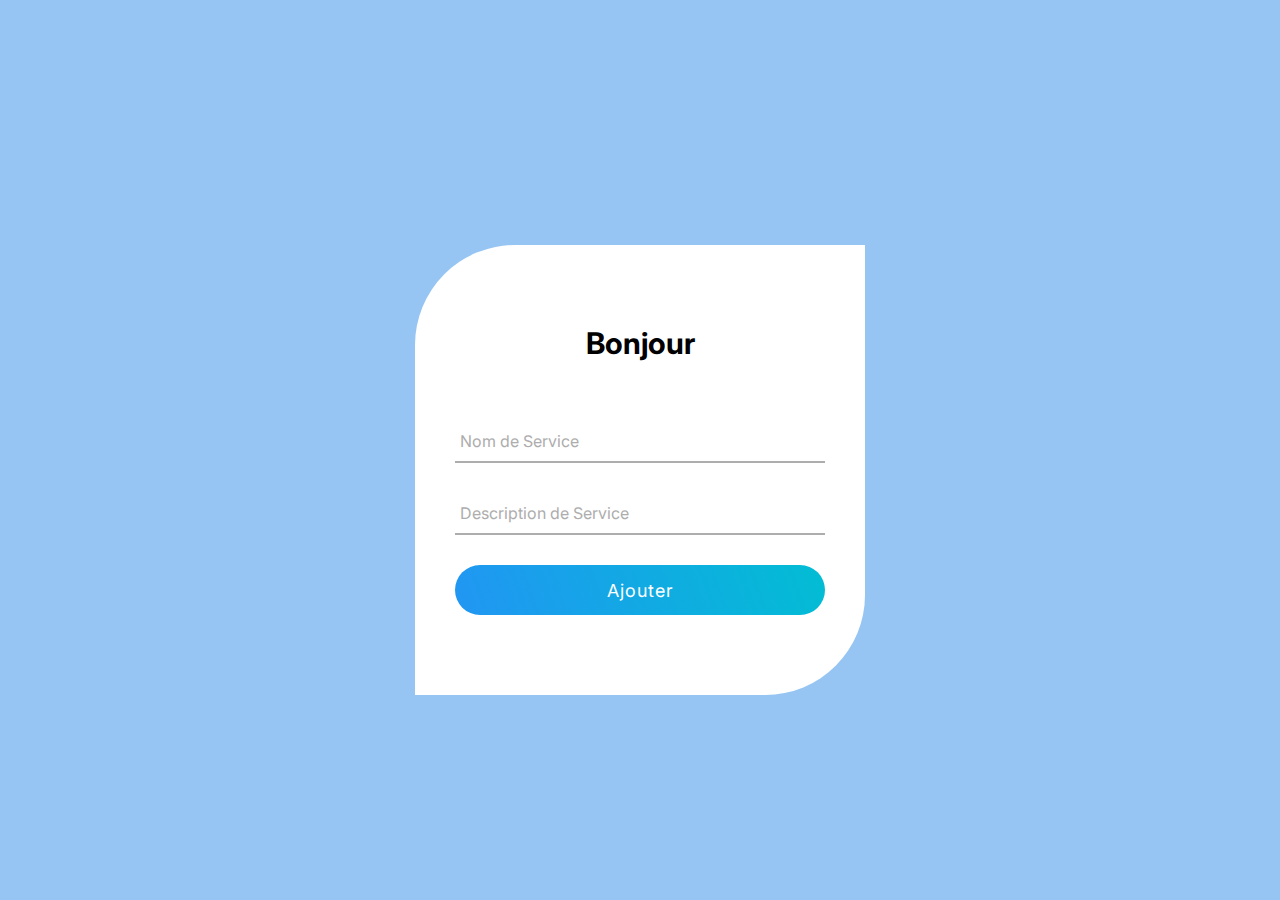
<file: app/services.html>
<!DOCTYPE html>
<html lang="en">

<head>
    <title>Services Form</title>
    <meta charset="utf-8">
    <meta name="viewport" content="width=device-width, initial-scale=1">
    <link rel="stylesheet" href="css/main.css">
    <link href="https://fonts.googleapis.com/css?family=Inter&display=swap" rel="stylesheet">
    <script src="https://cdnjs.cloudflare.com/ajax/libs/jquery/3.4.1/jquery.min.js" charset="utf-8"></script>
</head>

<body>
    <form id="form">
        <h1>Bonjour</h1>
        <div class="input-box">
            <input  type="text" class="serviceName">
            <span  data-placeholder="Nom de Service"></span>
        </div>

        <div class="input-box">
            <input type="text" class="serviceDesc">
            <span data-placeholder="Description de Service"></span>
        </div>
        <input type="button" class="add-btn" value="Ajouter">

        <!-- <button class="add-btn">Ajouter</button> -->

    </form>
    <script src="js/main.js"></script>
</body>

</html>

</body>

</html>
</file>
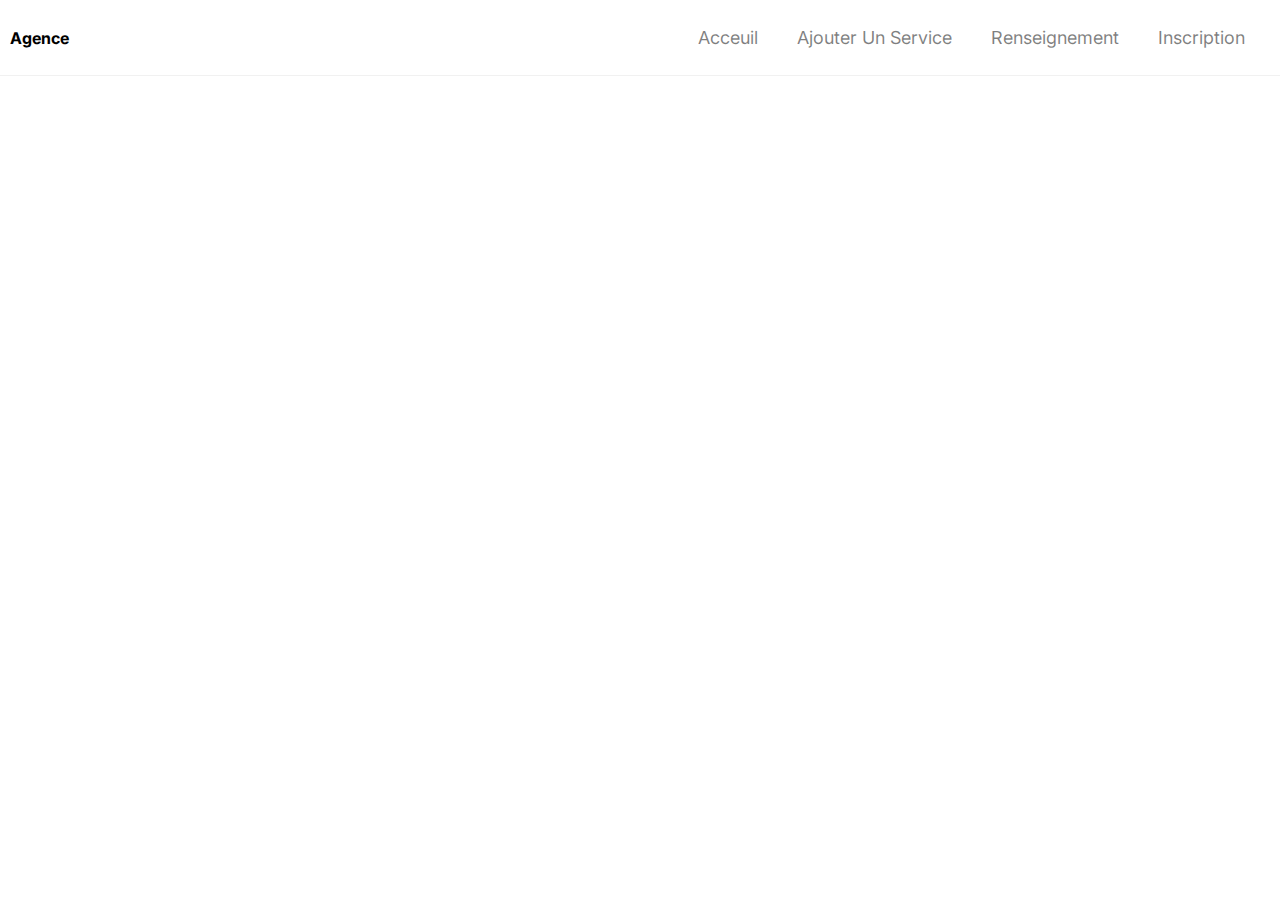
<file: app/html/navBar.html>
<!DOCTYPE html>
<html lang="en">

<head>
    <meta charset="UTF-8">
    <meta name="viewport" content="width=device-width, initial-scale=1.0">
    <link rel="stylesheet" href="../css/globalNavBar.css">
    <title>NavBar</title>
</head>

<body>
    <div id="navbarCont">
        <div id="nb-lg">
            <div id="nb-logo">
                <span>Agence</span>
            </div>
            <div id="nb-links-cont">
                <a href="/">Acceuil</a>
                <a href="/service">Ajouter un service</a>
                <a href="/renseignement">Renseignement</a>
                <a href="/inscription">Inscription</a>
            </div>
        </div>
        <div id="nb-md">
            <a href="/">
                <div class="element-cont">
                    <div class="sub-cont">
                        <i class="gg-home"></i>
                        <span>Acceuil</span>
                    </div>
                </div>
            </a>
            <a href="/service">
                <div class="element-cont">
                    <div class="sub-cont">
                        <i class="gg-file-add"></i>
                        <span>Ajouter un service</span>
                    </div>
                </div>
            </a>
            <a href="/renseignement">
                <div class="element-cont">
                    <div class="sub-cont">
                        <i class="gg-play-list-add"></i>
                        <span>Renseignement</span>
                    </div>
                </div>
            </a>
            <a href="/inscription">
                <div class="element-cont">
                    <div class="sub-cont">
                        <i class="gg-keyhole"></i>
                        <span>Inscription</span>
                    </div>
                </div>
            </a>
        </div>
    </div>
</body>

</html>
</file>
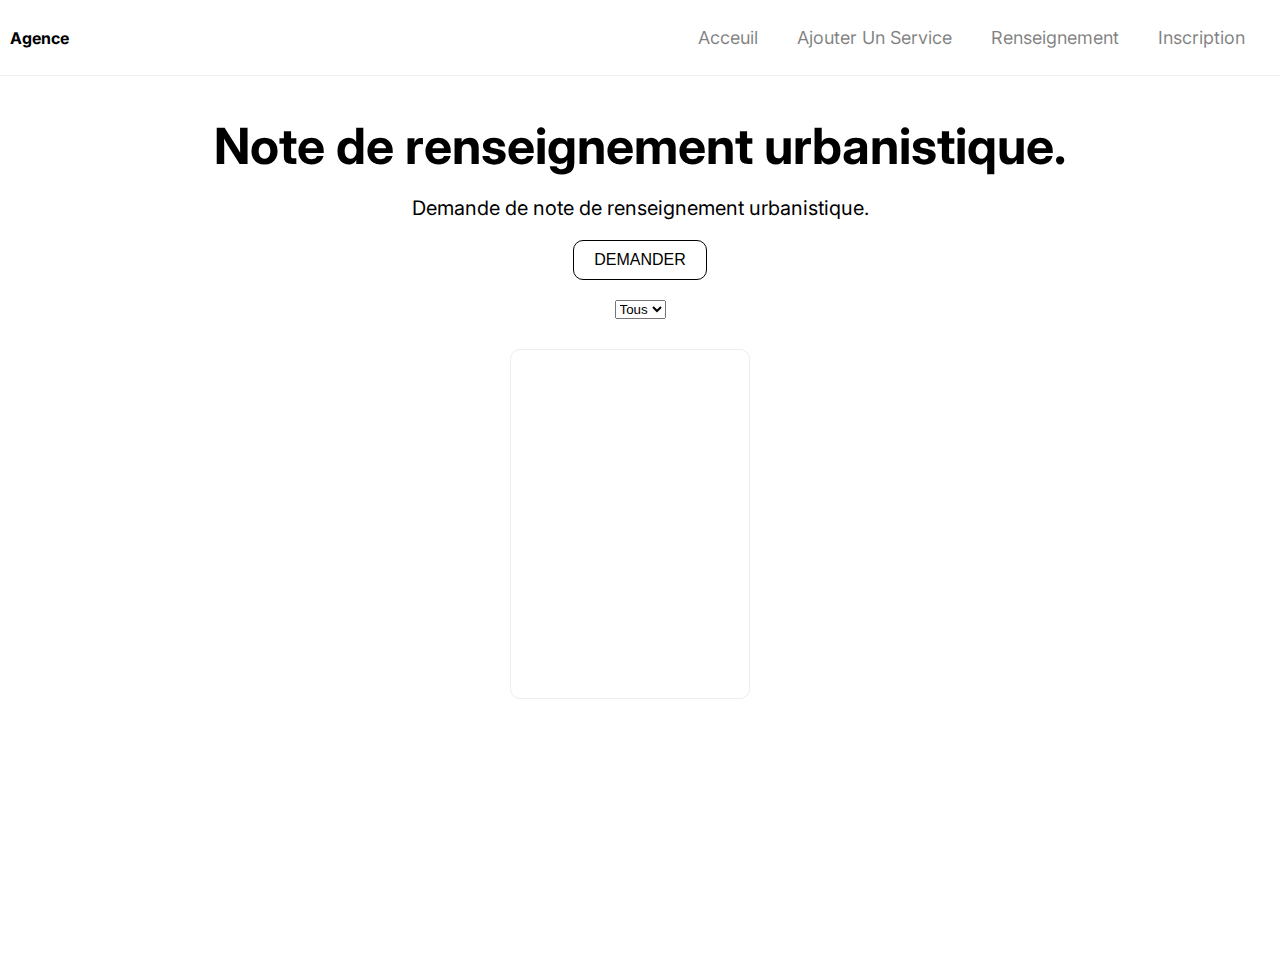
<file: app/html/renseignement.html>
<!DOCTYPE html>
<html lang="en">

<head>
    <meta charset="UTF-8">
    <meta name="viewport" content="width=device-width, initial-scale=1.0">
    <script src="https://code.jquery.com/jquery-3.4.1.min.js"
        integrity="sha256-CSXorXvZcTkaix6Yvo6HppcZGetbYMGWSFlBw8HfCJo=" crossorigin="anonymous"></script>
    <link rel="stylesheet" href="../css/globalNavBar.css">
    <link rel="stylesheet" href="../css/renseignement.css">
    <script src="../js/renseignement.js"></script>
    <title>Renseignement</title>
</head>

<body>
    <div id="navbarCont">
        <div id="nb-lg">
            <div id="nb-logo">
                <span>Agence</span>
            </div>
            <div id="nb-links-cont">
                <a href="/">Acceuil</a>
                <a href="/service">Ajouter un service</a>
                <a href="/renseignement">Renseignement</a>
                <a href="/inscription">Inscription</a>
            </div>
        </div>
        <div id="nb-md">
            <a href="/">
                <div class="element-cont">
                    <div class="sub-cont">
                        <i class="gg-home"></i>
                        <span>Acceuil</span>
                    </div>
                </div>
            </a>
            <a href="/service">
                <div class="element-cont">
                    <div class="sub-cont">
                        <i class="gg-file-add"></i>
                        <span>Ajouter un service</span>
                    </div>
                </div>
            </a>
            <a href="/renseignement">
                <div class="element-cont">
                    <div class="sub-cont">
                        <i class="gg-play-list-add"></i>
                        <span>Renseignement</span>
                    </div>
                </div>
            </a>
            <a href="/inscription">
                <div class="element-cont">
                    <div class="sub-cont">
                        <i class="gg-keyhole"></i>
                        <span>Inscription</span>
                    </div>
                </div>
            </a>
        </div>
    </div>
    <!--  -->
    <div id="body">
        <div id="b-header">
            <h1>Note de renseignement urbanistique.</h1>
            <span>Demande de note de renseignement urbanistique.</span>
            <input type="button" value="Demander" id="btn-ask" />
        </div>
        <div id="b-filter">
            <select name="" id="services-filter">
                <option value="*" selected>Tous</option>
                <!-- <option value="" >OPTION 1</option> -->
            </select>
        </div>
        <div id="b-content">
            <div class="b-card" id="add-question">
                <i class="gg-add"></i>
            </div>
            <!--<div class="b-card">
                <div class="b-card-top"></div>
                <div class="b-card-bot"></div>
            </div>
            <div class="b-card">
                <div class="b-card-top"></div>
                <div class="b-card-bot"></div>
            </div>
            <div class="b-card">
                <div class="b-card-top"></div>
                <div class="b-card-bot"></div>
            </div>
            <div class="b-card">
                <div class="b-card-top"></div>
                <div class="b-card-bot"></div>
            </div>
            <div class="b-card">
                <div class="b-card-top"></div>
                <div class="b-card-bot"></div>
            </div>
            <div class="b-card">
                <div class="b-card-top"></div>
                <div class="b-card-bot"></div>
            </div>
            <div class="b-card">
                <div class="b-card-top"></div>
                <div class="b-card-bot"></div>
            </div> -->
        </div>
        <!--  -->
        <div id="q-form-cont">
            <div id="q-form">
                <h2 id="q-form-title" class="q-form-gap">Note de renseignement urbanistique</h2>
                <div id="q-form-service" class="q-form-gap">
                    <div id="q-form-service-input">
                        <span>Nature du projet envisagé :</span>
                        <select id="q-form-services">
                        </select>
                    </div>
                    <span id="q-form-service-desc"></span>
                </div>
                <div id="q-form-txt" class="q-form-gap">
                    <span>Type your question :</span>
                    <textarea name="" id="q-form-txtarea" placeholder="TEXT..." rows="20"></textarea>
                </div>
                <div id="q-form-btns">
                    <input type="button" value="Anuller" id="q-form-btn-anuller">
                    <input type="button" value="Postuler" id="q-form-btn-postuler">
                </div>
            </div>
        </div>
    </div>
</body>

</html>
</file>
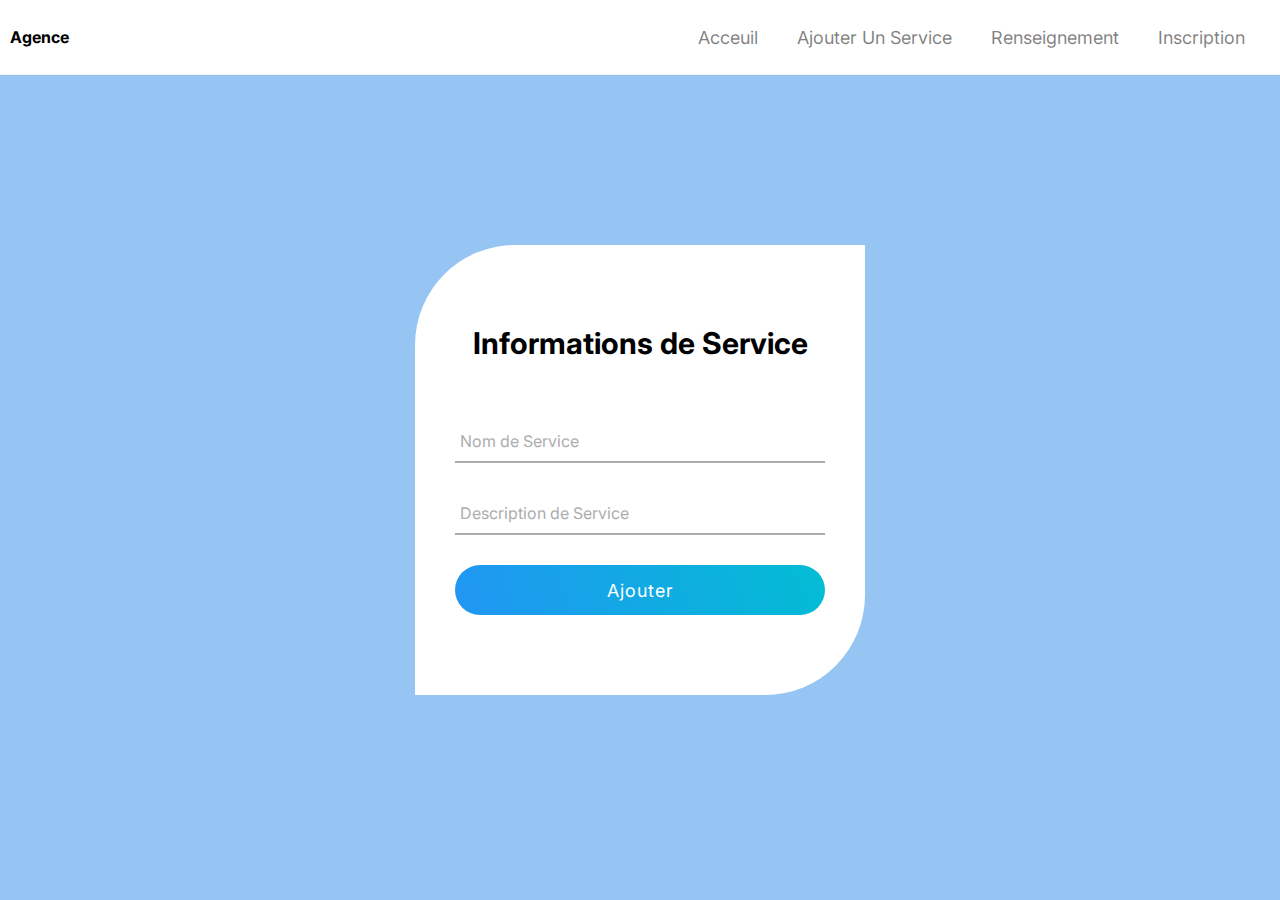
<file: app/html/services.html>
<!DOCTYPE html>
<html lang="en">

<head>
    <title>Services Form</title>
    <meta charset="utf-8">
    <meta name="viewport" content="width=device-width, initial-scale=1">
    <link rel="stylesheet" href="../css/main.css">
    <link rel="stylesheet" href="../css/globalNavBar.css">
    <link href="https://fonts.googleapis.com/css?family=Inter&display=swap" rel="stylesheet">
    <script src="https://cdnjs.cloudflare.com/ajax/libs/jquery/3.4.1/jquery.min.js" charset="utf-8"></script>
</head>

<body>
    <div id="navbarCont">
        <div id="nb-lg">
            <div id="nb-logo">
                <span>Agence</span>
            </div>
            <div id="nb-links-cont">
                <a href="/">Acceuil</a>
                <a href="/service">Ajouter un service</a>
                <a href="/renseignement">Renseignement</a>
                <a href="/inscription">Inscription</a>
            </div>
        </div>
        <div id="nb-md">
            <a href="/">
                <div class="element-cont">
                    <div class="sub-cont">
                        <i class="gg-home"></i>
                        <span>Acceuil</span>
                    </div>
                </div>
            </a>
            <a href="/service">
                <div class="element-cont">
                    <div class="sub-cont">
                        <i class="gg-file-add"></i>
                        <span>Ajouter un service</span>
                    </div>
                </div>
            </a>
            <a href="/renseignement">
                <div class="element-cont">
                    <div class="sub-cont">
                        <i class="gg-play-list-add"></i>
                        <span>Renseignement</span>
                    </div>
                </div>
            </a>
            <a href="/inscription">
                <div class="element-cont">
                    <div class="sub-cont">
                        <i class="gg-keyhole"></i>
                        <span>Inscription</span>
                    </div>
                </div>
            </a>
        </div>
    </div>

    <!-- navbar -->

    <form id="form">
        <h1>Informations de Service</h1>
        <div class="input-box">
            <input type="text" class="serviceName">
            <span data-placeholder="Nom de Service"></span>
        </div>

        <div class="input-box">
            <input type="text" class="serviceDesc">
            <span data-placeholder="Description de Service"></span>
        </div>
        <input type="button" class="add-btn" value="Ajouter">

        <!-- <button class="add-btn">Ajouter</button> -->

    </form>
    <script src="../js/main.js"></script>
</body>

</html>
</file>
<file: app/css/main.css>
*{
    margin: 0;
    padding: 0;
    text-decoration: none;
    font-family: 'Inter', sans-serif;
    box-sizing: border-box;
}
body {
    background-color: #96C5F3;
}
#form {
    width: 450px;
    background: #fff;
    padding: 80px 40px;
    border-top-left-radius: 100px;
    border-bottom-right-radius: 100px;
    position: absolute;
    left: 50%;
    top: 50%;
    transform: translate(-50%,-50%);
    margin: 20px 0px;
}
#form h1 {
    text-align: center;
    margin-bottom: 60px;
    color:black;
    font-size: 30px;
}
#form p {
    font-size: 16px;
    color: #333;
}
#form p a {
    color: #00bcd4;
}
#form label {
    color: #848484;
}
.input-box{
    border-bottom: 2px solid #adadad;
    position: relative;
    margin: 30px 0;
}
.input-box input{
    font-size: 15px;
    color: #333;
    border: none;
    width: 100%;
    outline: none;
    background: none;
    padding: 0 5px;
    height: 40px;
}
.input-box span::before{
    content: attr(data-placeholder);
    position: absolute;
    top: 50%;
    left: 5px;
    color: #adadad;
    transform: translateY(-50%);
    z-index: -1;
    transition: .5s;
}
.input-box span::after{
    content: '';
    position: absolute;
    width: 0%;
    height: 2px;
    background: linear-gradient(120deg,#2196F3,#FF5722);
    transition: .5s;
}

.focus + span::before{
    top: -5px;
}
.focus + ::after{
    width: 100%;
}

.add-btn {
    display: block;
    width: 100%;
    height: 50px;
    border: none;
    background: linear-gradient(70deg,#2196F3,#03bcd4,#2196F3);
    background-size: 200%;
    color: #fff;
    outline: none;
    cursor: pointer;
    margin: 20px 0px 0px;
    border-radius: 50px;
    transition: .5s;
    font-size: 18px;
    letter-spacing: 1px;
}
.add-btn:hover{
    background-position: right;
}


/* Responsive */

@media (max-width: 575px){
#login-form {
    width: 300px;
}
}
</file>
<file: app/css/globalNavBar.css>
@import url('https://css.gg/c');
@import url('https://fonts.googleapis.com/css2?family=Inter&display=swap');

/*  */
body,
html {
    padding: 0;
    margin: 0;
    width: 100%;
    height: 100%;
}

/*  */
#navbarCont {
    width: 100vw;
    height: 75px;
    /*  */
    /* background-color: red; */
    border-bottom: 1px solid #f1f1f1;
    font-family: 'Inter', sans-serif;
    z-index: 99;
    background-color: white;
}

/* DESKTOPE */
#nb-lg {
    width: 100%;
    height: 100%;
    display: flex;
    flex-direction: row;
    align-items: center;
    justify-content: space-between;
}

#nb-logo {
    display: flex;
    align-items: center;
}

#nb-logo span {
    margin-left: 10px;
    font-weight: bold;
}

#nb-links-cont a {
    text-decoration: none;
    margin-right: 35px;
    color: #00000080;
    text-transform: capitalize;
    font-size: 18px;
}

/* MOBILE */
#nb-md {
    display: none;
    flex-direction: row;
    width: 100%;
    height: 100%;
}

#nb-md a {
    flex: 1;
    text-decoration: none;
}

.element-cont {
    height: 100%;
    display: flex;
    align-items: center;
    /* border-radius: 10px; */
    transition: 200ms background-color ease-in-out;
}

.element-cont:hover {
    background-color: rgba(0, 0, 0, 0.05);
}

.element-cont:last-child {
    border: none;
}

.sub-cont {
    width: 100%;
    height: 45px;
    display: flex;
    flex-direction: column;
    align-items: center;
    justify-content: center;
    /*  */
    box-sizing: border-box;
    border-right: 1px solid black;
}


.sub-cont span {
    margin-top: 5px;
    font-family: 'Inter', sans-serif;
    color: black;
    text-align: center;
}

.sub-cont i {
    color: black;
}

/*  */
@media screen and (max-width:700px) {
    #nb-lg {
        display: none;
    }

    #nb-md {
        display: flex;
    }

    /*  */
    /*  */
    #navbarCont {
        position: fixed;
        border: none;
        border-top: 1px solid #f1f1f1;
        bottom: 0;
    }
}
</file>
<file: app/css/renseignement.css>
body {
    overflow-x: hidden;
}

/*  */
#body {
    height: 100%;
    /*  */
    width: 100%;
    display: flex;
    flex-direction: column;
    padding: 20px;
    box-sizing: border-box;
    font-family: 'Inter', sans-serif;
    /*  */
    position: relative;
    padding-bottom: 76px;
}

/*  */
#b-header {
    display: flex;
    flex-direction: column;
    align-items: center;
}

#b-header h1 {
    font-size: 50px;
    margin: 20px 0;
    text-align: center;
}

#b-header span {
    font-size: 20px;
    text-align: center;
}

#btn-ask {
    margin: 20px 0;
    background: no-repeat;
    /* border: none; */
    padding: 10px 20px;
    border: 1px solid black;
    border-radius: 10px;
    font-size: 16px;
    text-transform: uppercase;
    cursor: pointer;
    transition: 200ms background-color ease-in-out;
}

#btn-ask:hover {
    background-color: rgba(0, 0, 0, 0.1);
}

/*  */
/*  */
#b-filter {
    display: flex;
    justify-content: center;
}

/*  */
/*  */
#b-content {
    width: 100%;
    display: flex;
    flex-direction: row;
    flex-wrap: wrap;
    margin-top: 30px;
    justify-content: center;
}

.b-card {
    width: 240px;
    height: 350px;
    display: flex;
    flex-direction: column;
    /* background-color: red; */
    border: 1px solid #ededed;
    border-radius: 10px;
    /*  */
    margin-bottom: 20px;
    margin-right: 20px;
    /*  */
    box-sizing: border-box;
    /* padding: 10px; */
    transition: 150ms all ease-in-out;
    cursor: pointer;
}

#add-question {
    align-items: center;
    justify-content: center;
}

#add-question i {
    color: #ededed;
    --ggs: 4;
    transition: 200ms all ease-in-out;
}

#add-question i:hover {
    box-shadow: 0px 0px 10px #ededed;
}

.b-card:hover {
    box-shadow: 0px 0px 25px #f5f5f5;
}

.b-card-top {
    height: 250px;
    border-bottom: 1px solid #ededed;
    box-sizing: border-box;
    padding: 10px;
    word-break: break-all;
    overflow: hidden;
}

.b-card-top-txt {
    font-size: 18px;
}

/*  */
.b-card-bot {
    flex: 1;
    width: 100%;
    box-sizing: border-box;
    padding: 10px;
    display: flex;
    flex-direction: column;
}

.card-info {
    display: flex;
    flex-direction: column;
    align-items: flex-end;
}

.card-info-top {
    width: 100%;
    display: flex;
    justify-content: space-between;
    align-items: flex-end;
}

.card-info-name {
    text-transform: capitalize;
    font-size: 14px;
}

.card-info-service {
    text-transform: lowercase;
    font-size: 14px;
}

.card-info-date {
    margin-top: 5px;
    font-size: 14px;
}

/*  */
.card-response {
    margin-top: auto;
    display: flex;
    flex-direction: row;
    justify-content: space-between;
    align-items: flex-end;
}

.card-responce-txt {
    flex: 1;
    /*  */
    background: none;
    border: none;
    /*  */
    border-bottom: 1px solid black;
    padding: 5px;
    /* padding-top: 0; */
}

.card-reponse-btn {
    cursor: pointer;
}

/*  */
/*  */
#q-form-cont {
    width: 100%;
    height: 100%;
    position: absolute;
    top: 0;
    left: 0;
    background-color: rgba(0, 0, 0, 0.5);
    /*  */
    /* display: flex; */
    align-items: center;
    justify-content: center;
    /*  */
    display: none;
}

#q-form {
    background-color: white;
    border-radius: 10px;
    width: 60%;
    height: 55%;
    /*  */
    box-sizing: border-box;
    padding: 20px;
    display: flex;
    flex-direction: column;
    /*  */
    /* text-align: center; */
}

.q-form-gap {
    margin-bottom: 20px;
}

#q-form-title {
    margin: 0;
    margin-bottom: 20px;
}

#q-form-service {
    display: flex;
    flex-direction: column;
}

#q-form-service-input {
    display: flex;
    flex-direction: row;
    align-items: center;
}

#q-form-services {
    margin-left: 20px;
}

#q-form-txt {
    display: flex;
    flex-direction: column;
}

#q-form-txtarea {
    margin-top: 10px;
    /* width: 100%; */
    /* height: 100%; */
}

/*  */
#q-form-btns {
    display: flex;
    justify-content: flex-end;
}

#q-form-btn-anuller {
    margin-right: 5px;
}

/*  */
@media screen and (max-width:700px) {
    #b-content {
        padding-bottom: 60px;
    }
}
</file>
